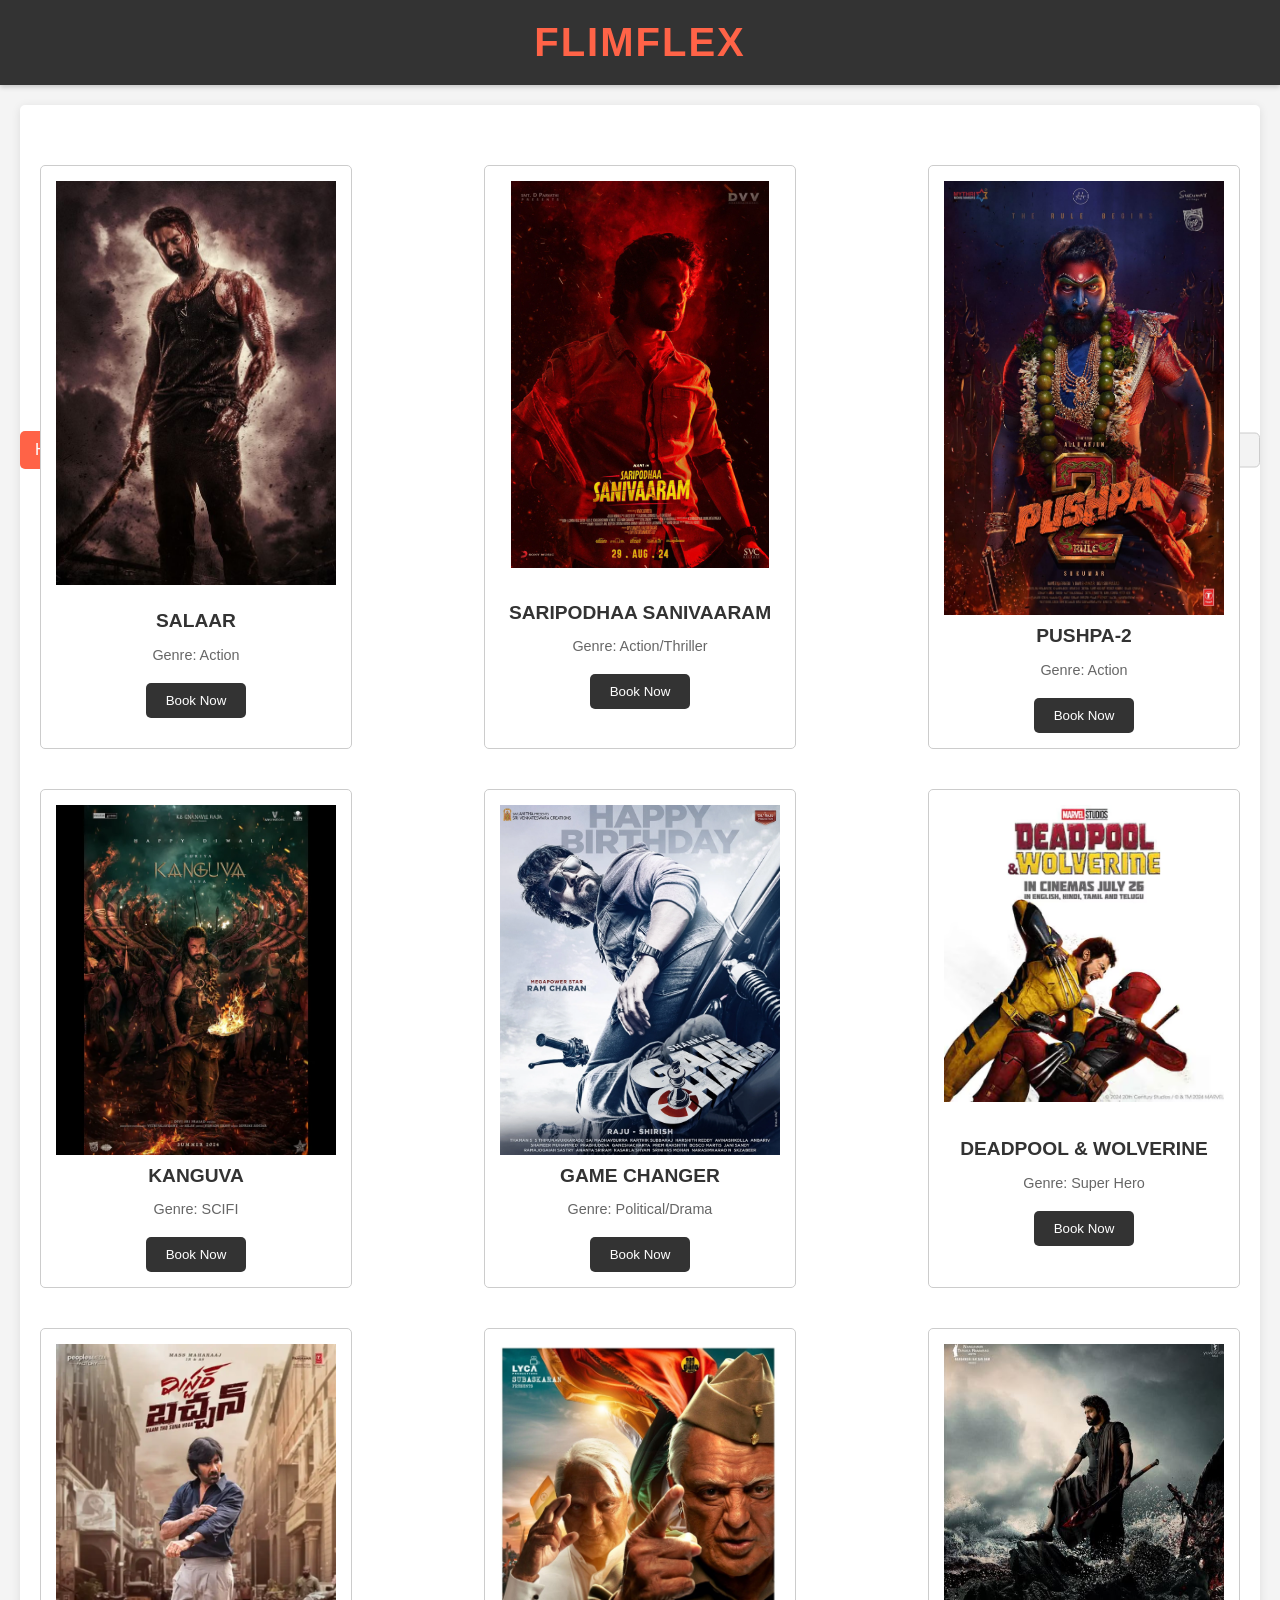
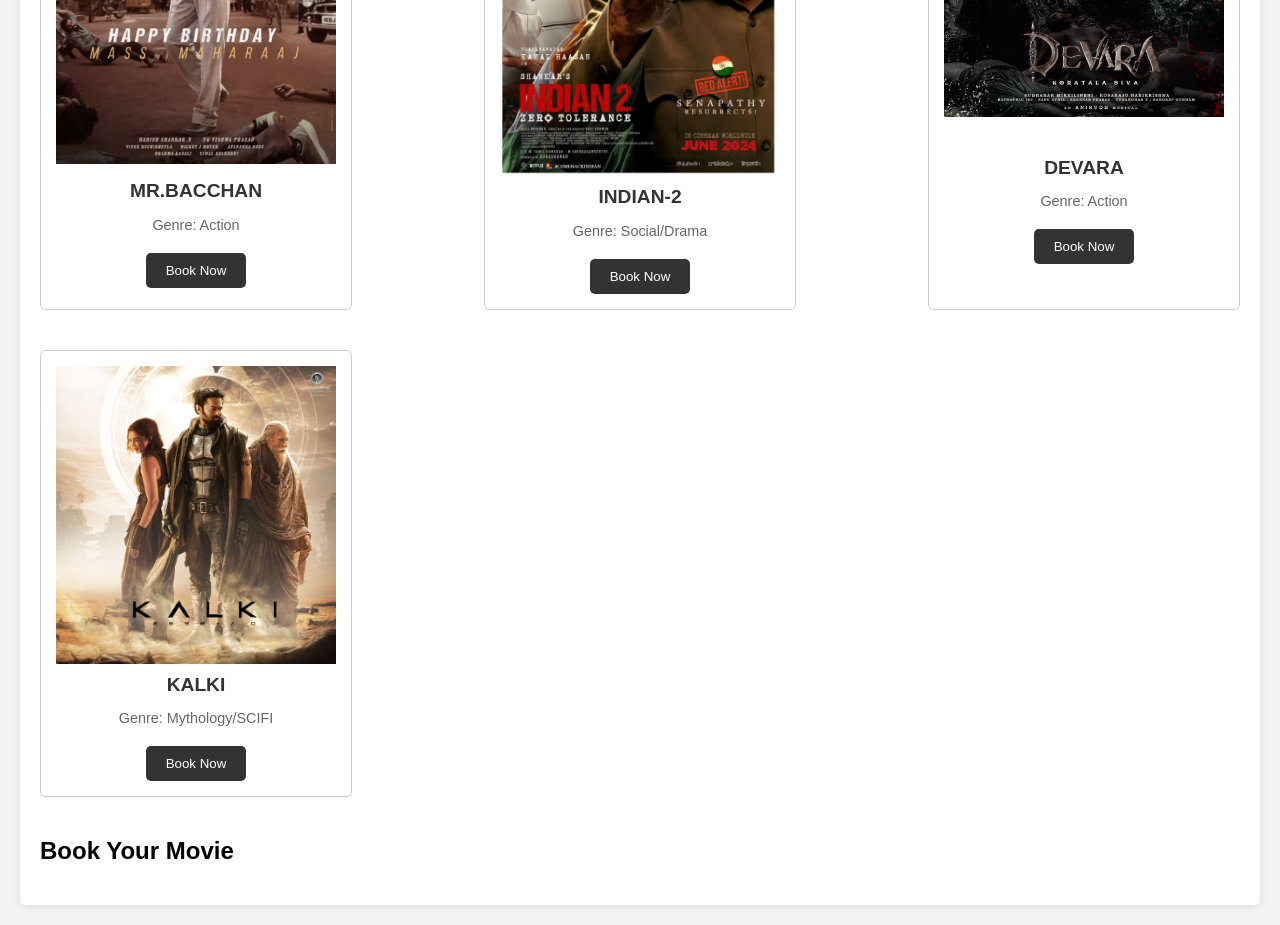
<file: index.html>
<!DOCTYPE html>
<html lang="en">
<head>
    <meta charset="UTF-8">
    <meta name="viewport" content="width=device-width, initial-scale=1.0">
    <title>FlimFlex: Your Movie Experience</title>
    <link rel="stylesheet" href="styles.css">
    <style>
        body {
            font-family: Arial, sans-serif;
            margin: 0;
            padding: 0;
            background-color: #f4f4f4;
        }

        header {
            background-color: #333;
            color: #fff;
            display: flex;
            justify-content: center;
            align-items: center;
            padding: 20px;
            box-shadow: 0 2px 5px rgba(0, 0, 0, 0.2);
            
        }

        .home-btn {
            position: absolute;
            top: 50%;
            left: 20px;
            transform: translateY(-50%);
            background-color: #ff6347; /* Tomato color for a vibrant look */
            color: #fff;
            border: none;
            padding: 10px 15px;
            border-radius: 5px;
            cursor: pointer;
            font-size: 1rem;
            transition: background-color 0.3s ease;
        }

        .home-btn:hover {
            background-color: #e5533f;
        }

        .title {
            font-size: 2.5rem;
            font-weight: bold;
            color: #ff6347; 
            text-transform: uppercase;
            letter-spacing: 2px;
            text-align: center;
            margin: 0;
            flex: 1;
        }

        #search-bar {
            display: flex;
            align-items: center;
            position: absolute;
            top: 50%;
            left: 140px; 
            transform: translateY(-50%);
            background-color: #fff;
            border: 1px solid #ccc;
            border-radius: 5px;
            overflow: hidden;
            width: 150px; 
        }

        #search-input {
            border: none;
            padding: 8px;
            font-size: 1rem;
            width: 120px; 
            outline: none;
        }

        #search-icon {
            width: 30px;
            height: 30px;
            background: url('https://cdn-icons-png.flaticon.com/512/622/622669.png') no-repeat center center;
            background-size: 20px 20px;
            opacity: 0.5; 
            border: none;
            cursor: pointer;
            background-color: transparent;
        }

        #location-selection {
            display: flex;
            align-items: center;
            position: absolute;
            top: 50%;
            right: 20px;
            transform: translateY(-50%);
        }

        #location {
            padding: 8px;
            font-size: 1rem;
            border: 1px solid #ccc;
            border-radius: 5px;
            appearance: none;
            padding-right: 30px;
            background-color: #f3f3f3;
            cursor: pointer;
            color: #555;
        }

        .location-icon {
            margin-right: 5px;
            font-size: 1.5rem;
        }

        main {
            max-width: 1200px;
            margin: 20px auto;
            padding: 20px;
            display: flex;
            flex-direction: column;
            background-color: #fff;
            border-radius: 5px;
            box-shadow: 0 2px 10px rgba(0, 0, 0, 0.1);
        }

        .movies-container {
            display: flex;
            flex-wrap: wrap;
            justify-content: space-between;
            gap: 20px;
            margin-top: 20px;
        }

        .movie {
            width: calc(25% - 20px);
            border: 1px solid #ccc;
            background-color: #fff;
            padding: 15px;
            position: relative;
            border-radius: 5px;
            overflow: hidden;
            transition: transform 0.3s ease;
            display: flex;
            flex-direction: column;
            justify-content: space-between;
        }

        .movie:hover {
            transform: translateY(-5px);
            box-shadow: 0 4px 10px rgba(0, 0, 0, 0.1);
        }

        .movie img {
            max-width: 100%;
            height: auto;
            object-fit: cover;
            margin-bottom: 10px;
            display: block;
            margin-left: auto;
            margin-right: auto;
        }

        .movie .movie-info {
            text-align: center;
            flex: 1;
            display: flex;
            flex-direction: column;
            justify-content: center;
        }

        .movie h2 {
            margin: 0;
            font-size: 1.2rem;
            text-align: center;
            color: #333;
        }

        .movie p {
            margin-bottom: 10px;
            font-size: 0.9rem;
            color: #666;
        }

        .movie .book-btn {
            display: block;
            margin: 10px auto 0;
            padding: 10px 20px;
            background-color: #333;
            color: #fff;
            border: none;
            cursor: pointer;
            border-radius: 5px;
            transition: background-color 0.3s ease;
        }

        .movie .book-btn:hover {
            background-color: #555;
        }

        #no-movies-message {
            text-align: center;
            color: #333;
            font-size: 1.2rem;
            margin-top: 20px;
            font-weight: bold;
        }

        #booking-form {
            display: none;
            background-color: #fff;
            border: 1px solid #ccc;
            padding: 20px;
            margin-top: 20px;
            border-radius: 5px;
            box-shadow: 0 2px 5px rgba(0, 0, 0, 0.1);
        }

        form {
            display: grid;
            grid-gap: 10px;
        }

        label {
            font-weight: bold;
            color: #333;
        }

        input[type="text"],
        input[type="email"],
        input[type="number"],
        select {
            padding: 8px;
            font-size: 1rem;
            width: 100%;
            border: 1px solid #ccc;
            border-radius: 5px;
            box-sizing: border-box;
        }

        button[type="submit"] {
            padding: 10px 20px;
            background-color: #333;
            color: #fff;
            border: none;
            cursor: pointer;
            border-radius: 5px;
            transition: background-color 0.3s ease;
        }

        button[type="submit"]:hover {
            background-color: #555;
        }

        @media (max-width: 1024px) {
            .movie {
                width: calc(33.33% - 20px);
            }
        }

        @media (max-width: 768px) {
            .movie {
                width: calc(50% - 20px);
            }

            .title {
                font-size: 2.2rem;
            }

            #search-bar {
                left: 90px;
            }
        }

        @media (max-width: 480px) {
            .movie {
                width: 100%;
            }

            header {
                padding: 15px;
                position:fixed;
            }

            .title {
                font-size: 2rem;
            }

            #search-bar {
                left: 60px;
            }
        }
    </style>
</head>
<body>
    <header>
        <button class="home-btn" onclick="window.location.href='index.html'">Home</button>
        <div class="title">FlimFlex</div>
        <div id="search-bar">
            <input type="text" id="search-input" placeholder="Search movies..." oninput="filterMovies()">
            <button id="search-icon"></button>
        </div>
        <div id="location-selection">
            <span class="location-icon">📍</span>
            <select id="location" onchange="updateMovies()">
                <option value="Guntur">Guntur</option>
                <option value="Vijayawada">Vijayawada</option>
                <option value="Vizag">Vizag</option>
                <option value="Rajamundry">Rajamundry</option>
                <option value="Eluru">Eluru</option>
            </select>
        </div>
    </header>
    
    <main>
        <div id="no-movies-message"></div>
        <div class="movies-container" id="movies-container">
            <!-- Movie articles will be dynamically inserted here -->
        </div>

        <!-- Booking Form Section (hidden by default) -->
        <section id="booking-form-section">
            <h2>Book Your Movie</h2>
            <form id="booking-form">
                <label for="location">Location:</label>
                <select id="booking-location" name="location" required>
                    <!-- Options will be dynamically inserted here -->
                </select>
                
                <label for="seats">Number of Seats:</label>
                <input type="number" id="seats" name="seats" min="1" required>
                
                <button type="submit">Confirm Booking</button>
            </form>
        </section>
    </main>

    <script>
        const moviesData = {
            Guntur: [
                { title: "SALAAR", genre: "Action", image: "Movies/prabhas1.jpg" },
                { title: "SARIPODHAA SANIVAARAM", genre: "Action/Thriller", image: "Movies/nani1.jpg" },
                { title: "PUSHPA-2", genre: "Action", image: "Movies/pushpa.jpg" },
                { title: "KANGUVA", genre: "SCIFI", image: "Movies/kanguva.webp" },
                { title: "GAME CHANGER", genre: "Political/Drama", image: "Movies/game.webp" },
                { title: "DEADPOOL & WOLVERINE", genre: "Super Hero", image: "Movies/deadpool.avif" },
                { title: "MR.BACCHAN", genre: "Action", image: "Movies/mmm.webp"},
                { title: "INDIAN-2", genre: "Social/Drama", image: "Movies/indian2.jpg" },
                { title: "DEVARA", genre: "Action", image: "Movies/Screenshot (2).png" },
                
               { title: "KALKI", genre: "Mythology/SCIFI", image: "Movies/kalki.avif" }
            ],
            Vijayawada: [
                { title: "GAME CHANGER", genre: "Political/Drama", image: "Movies/game.webp" },
                { title: "OG", genre: "Action/Adventure", image: "Movies/og.jpg" },
                { title: "DEADPOOL & WOLVERINE", genre: "Super Hero", image: "Movies/deadpool.avif" },
                { title: "SARIPODHAA SANIVAARAM", genre: "Action/Thriller", image: "Movies/nani1.jpg" },
                { title: "INDIAN-2", genre: "Social/Drama", image: "Movies/indian2.jpg" },
                { title: "RAAYAN", genre: "Action", image: "Movies/raayan.jpg" },
                { title: "KALKI", genre: "Mythology/SCIFI", image: "Movies/kalki.avif" }
                 
            ],
            Vizag: [
                { title: "SARIPODHAA SANIVAARAM", genre: "Action/Thriller", image: "Movies/nani1.jpg" },
                { title: "OG", genre: "Action/Adventure", image: "Movies/og.jpg" },
                { title: "DEVARA", genre: "Action", image: "Movies/Screenshot (2).png" },
                { title: "Double ISMART", genre: "Action", image: "Movies/Double_iSmart.jpg" },
                { title: "RAAYAN", genre: "Action", image: "Movies/raayan.jpg" },
                { title: "INDIAN-2", genre: "Social/Drama", image: "Movies/indian2.jpg" },
                { title: "PUSHPA-2", genre: "Action", image: "Movies/pushpa.jpg" }
            ],
            Rajamundry: [
                { title: "SARIPODHAA SANIVAARAM", genre: "Action/Thriller", image: "Movies/nani1.jpg" },
                { title: "GAME CHANGER", genre: "Political/Drama", image: "Movies/game.webp" },
                { title: "DEADPOOL & WOLVERINE", genre: "Super Hero", image: "Movies/deadpool.avif" },
                { title: "DEVARA", genre: "Action", image: "Movies/Screenshot (2).png" },
                { title: "RAAYAN", genre: "Action", image: "Movies/raayan.jpg" },
                { title: "OG", genre: "Action/Adventure", image: "Movies/og.jpg" }
            ],
            Eluru: [
                { title: "GAME CHANGER", genre: "Political/Drama", image: "Movies/game.webp" },
                { title: "KALKI", genre: "Mythology/SCIFI", image: "Movies/kalki.avif" },
                { title: "OG", genre: "Action/Adventure", image: "Movies/og.jpg" },
                { title: "DEVARA", genre: "Action", image: "Movies/Screenshot (2).png" },
                { title: "DOUBLE ISMART", genre: "Action", image: "Movies/Double_iSmart.jpg" },
                { title: "PUSHPA-2", genre: "Action", image: "Movies/pushpa.jpg" },
                { title: "MR.BACCHAN", genre: "Action", image: "Movies/mmm.webp"}
            ]
        };

        function updateMovies() {
            const location = document.getElementById("location").value;
            const moviesContainer = document.getElementById("movies-container");
            const noMoviesMessage = document.getElementById("no-movies-message");

            // Clear existing movies and message
            moviesContainer.innerHTML = "";
            noMoviesMessage.textContent = "";

            // Get movies for the selected location
            const movies = moviesData[location];

            if (movies.length === 0) {
                noMoviesMessage.textContent = "Sorry, no movies available in your selected area.";
                return;
            }

            // Dynamically create and append movie articles
            movies.forEach(movie => {
                const movieArticle = document.createElement("article");
                movieArticle.classList.add("movie");

                movieArticle.innerHTML = `
                    <img src="${movie.image}" alt="${movie.title}">
                    <div class="movie-info">
                        <h2>${movie.title}</h2>
                        <p>Genre: ${movie.genre}</p>
                        <button class="book-btn" onclick="openBookingPage('${location}', '${movie.title}', '${movie.image}')">Book Now</button>
                    </div>
                `;

                moviesContainer.appendChild(movieArticle);
            });
        }

        function filterMovies() {
            const searchQuery = document.getElementById("search-input").value.toLowerCase();
            const location = document.getElementById("location").value;
            const moviesContainer = document.getElementById("movies-container");
            const noMoviesMessage = document.getElementById("no-movies-message");

            // Clear existing movies and message
            moviesContainer.innerHTML = "";
            noMoviesMessage.textContent = "";

            // Get movies for the selected location
            const movies = moviesData[location];

            // Filter movies based on the search query
            const filteredMovies = movies.filter(movie => movie.title.toLowerCase().includes(searchQuery));

            if (filteredMovies.length === 0) {
                noMoviesMessage.textContent = "Sorry, no movies match your search.";
                return;
            }

            // Dynamically create and append filtered movie articles
            filteredMovies.forEach(movie => {
                const movieArticle = document.createElement("article");
                movieArticle.classList.add("movie");

                movieArticle.innerHTML = `
                    <img src="${movie.image}" alt="${movie.title}">
                    <div class="movie-info">
                        <h2>${movie.title}</h2>
                        <p>Genre: ${movie.genre}</p>
                        <button class="book-btn" onclick="openBookingPage('${location}', '${movie.title}', '${movie.image}')">Book Now</button>
                    </div>
                `;

                moviesContainer.appendChild(movieArticle);
            });
        }

        function openBookingPage(location, movieTitle, movieImage) {
            const bookingUrl = `booking.html?location=${encodeURIComponent(location)}&movie=${encodeURIComponent(movieTitle)}&image=${encodeURIComponent(movieImage)}`;
            window.location.href = bookingUrl;
        }

        // Initial load
        updateMovies();
    </script>
</body>
</html>
</file>
<file: styles.css>
body {
    font-family: Arial, sans-serif;
    margin: 0;
    padding: 0;
}

header {
    background-color: #333;
    color: #fff;
    text-align: center;
    padding: 10px 0;
}

main {
    max-width: 800px;
    margin: 20px auto;
    padding: 0 20px;
}

.movie {
    margin-bottom: 20px;
    border: 1px solid #ccc;
    padding: 10px;
}

.hidden {
    display: none;
}

#booking-form {
    margin-top: 20px;
}

form {
    display: grid;
    grid-gap: 10px;
}

label {
    font-weight: bold;
}

button {
    padding: 10px;
    background-color: #333;
    color: #fff;
    border: none;
    cursor: pointer;
}

button:hover {
    background-color: #555;
}
</file>
